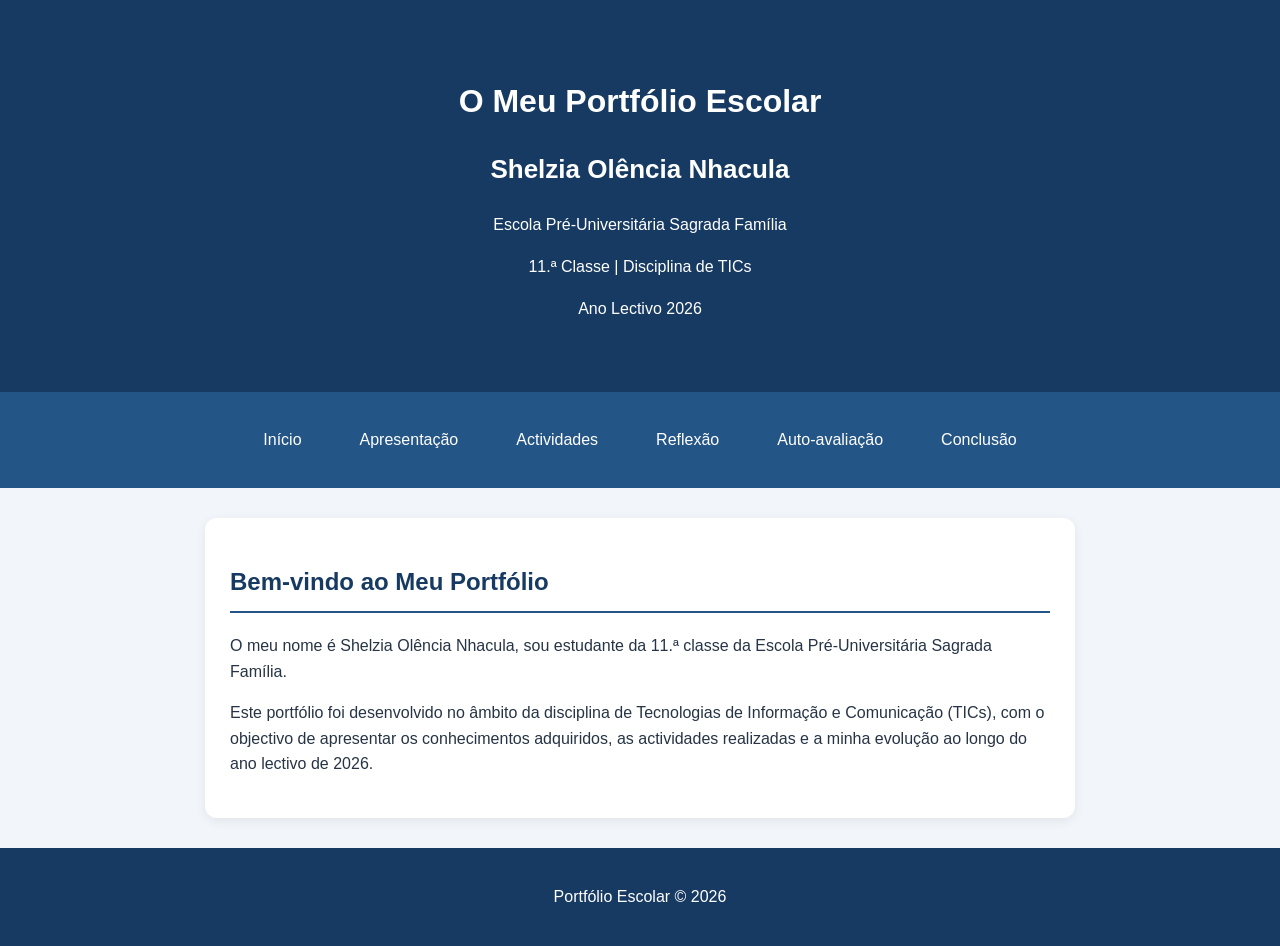
<file: index.html>
<!DOCTYPE html>
<html lang="pt">
<head>
  <meta charset="UTF-8">
  <meta name="viewport" content="width=device-width, initial-scale=1">
  <title>Meu Portfólio Escolar</title>
  <link rel="stylesheet" href="style.css">
</head>
<body>

<header>
  <h1>O Meu Portfólio Escolar</h1>

  <h2 style="color: white; font-size: 26px; text-align: center;">
    Shelzia Olência Nhacula
  </h2>

  <p>Escola Pré-Universitária Sagrada Família</p>
  <p>11.ª Classe | Disciplina de TICs</p>
  <p>Ano Lectivo 2026</p>
</header>

<nav>
  <a href="index.html">Início</a>
  <a href="apresentacao.html">Apresentação</a>
  <a href="actividades.html">Actividades</a>
  <a href="reflexao.html">Reflexão</a>
  <a href="autoavaliacao.html">Auto-avaliação</a>
  <a href="conclusao.html">Conclusão</a>
</nav>

<main>
  
<section id="sobre">
  <h2>Bem-vindo ao Meu Portfólio</h2>

  <p>
    O meu nome é Shelzia Olência Nhacula,
    sou estudante da 11.ª classe da
    Escola Pré-Universitária Sagrada Família.
  </p>

  <p>
    Este portfólio foi desenvolvido no âmbito
    da disciplina de Tecnologias de Informação
    e Comunicação (TICs), com o objectivo de
    apresentar os conhecimentos adquiridos,
    as actividades realizadas e a minha
    evolução ao longo do ano lectivo de 2026.
  </p>
</section>

</main>

<footer>
  <p>Portfólio Escolar © 2026</p>
</footer>

</body>
</html>
</file>
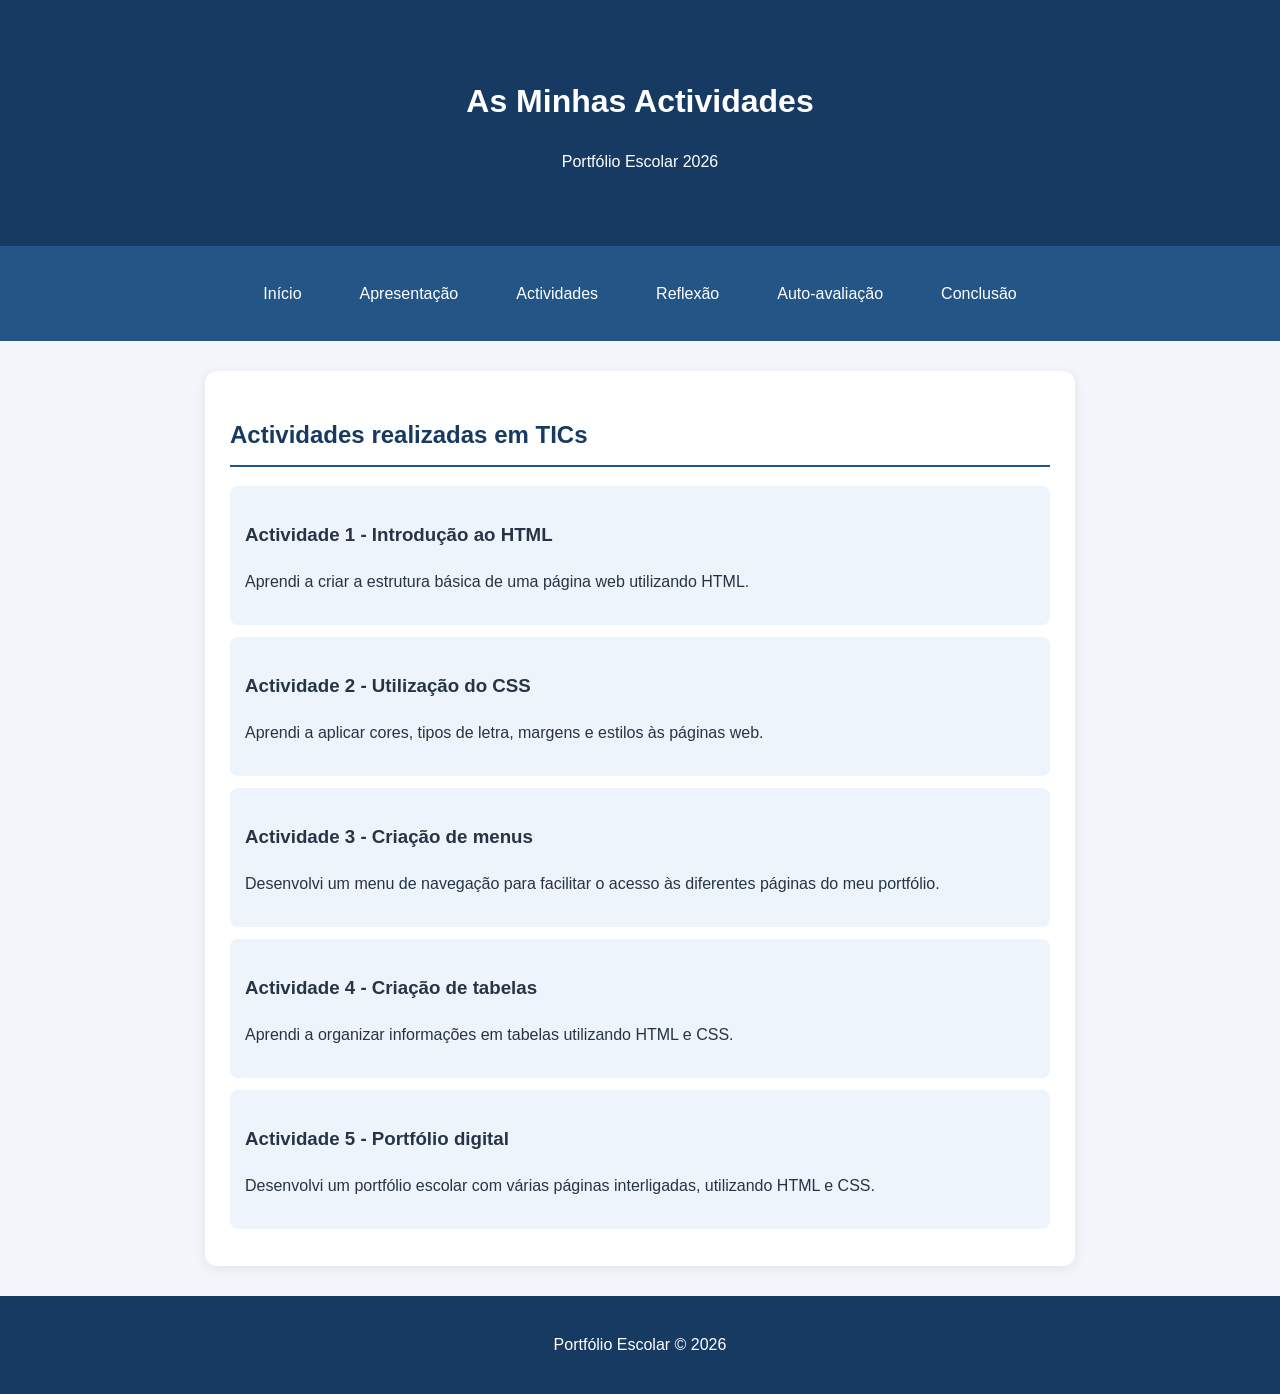
<file: actividades.html>
<!DOCTYPE html>
<html lang="pt">
<head>
  <meta charset="UTF-8">
  <meta name="viewport"
        content="width=device-width, initial-scale=1">
  <title>As Minhas Actividades</title>
  <link rel="stylesheet" href="style.css">
</head>
<body>

<header>
  <h1>As Minhas Actividades</h1>
  <p>Portfólio Escolar 2026</p>
</header>

<nav>
  <a href="index.html">Início</a>
  <a href="apresentacao.html">Apresentação</a>
  <a href="actividades.html">Actividades</a>
  <a href="reflexao.html">Reflexão</a>
  <a href="autoavaliacao.html">Auto-avaliação</a>
  <a href="conclusao.html">Conclusão</a>
</nav>


<main>
  <section>
    <h2>Actividades realizadas em TICs</h2>

    <article>
      <h3>Actividade 1 - Introdução ao HTML</h3>
      <p>
        Aprendi a criar a estrutura básica
        de uma página web utilizando HTML.
      </p>
    </article>

    <article>
      <h3>Actividade 2 - Utilização do CSS</h3>
      <p>
        Aprendi a aplicar cores, tipos de letra,
        margens e estilos às páginas web.
      </p>
    </article>

    <article>
      <h3>Actividade 3 - Criação de menus</h3>
      <p>
        Desenvolvi um menu de navegação
        para facilitar o acesso às diferentes
        páginas do meu portfólio.
      </p>
    </article>

    <article>
      <h3>Actividade 4 - Criação de tabelas</h3>
      <p>
        Aprendi a organizar informações
        em tabelas utilizando HTML e CSS.
      </p>
    </article>

    <article>
      <h3>Actividade 5 - Portfólio digital</h3>
      <p>
        Desenvolvi um portfólio escolar
        com várias páginas interligadas,
        utilizando HTML e CSS.
      </p>
    </article>
  </section>
</main>

<footer>
  <p>Portfólio Escolar © 2026</p>
</footer>

</body>
</html>
</file>
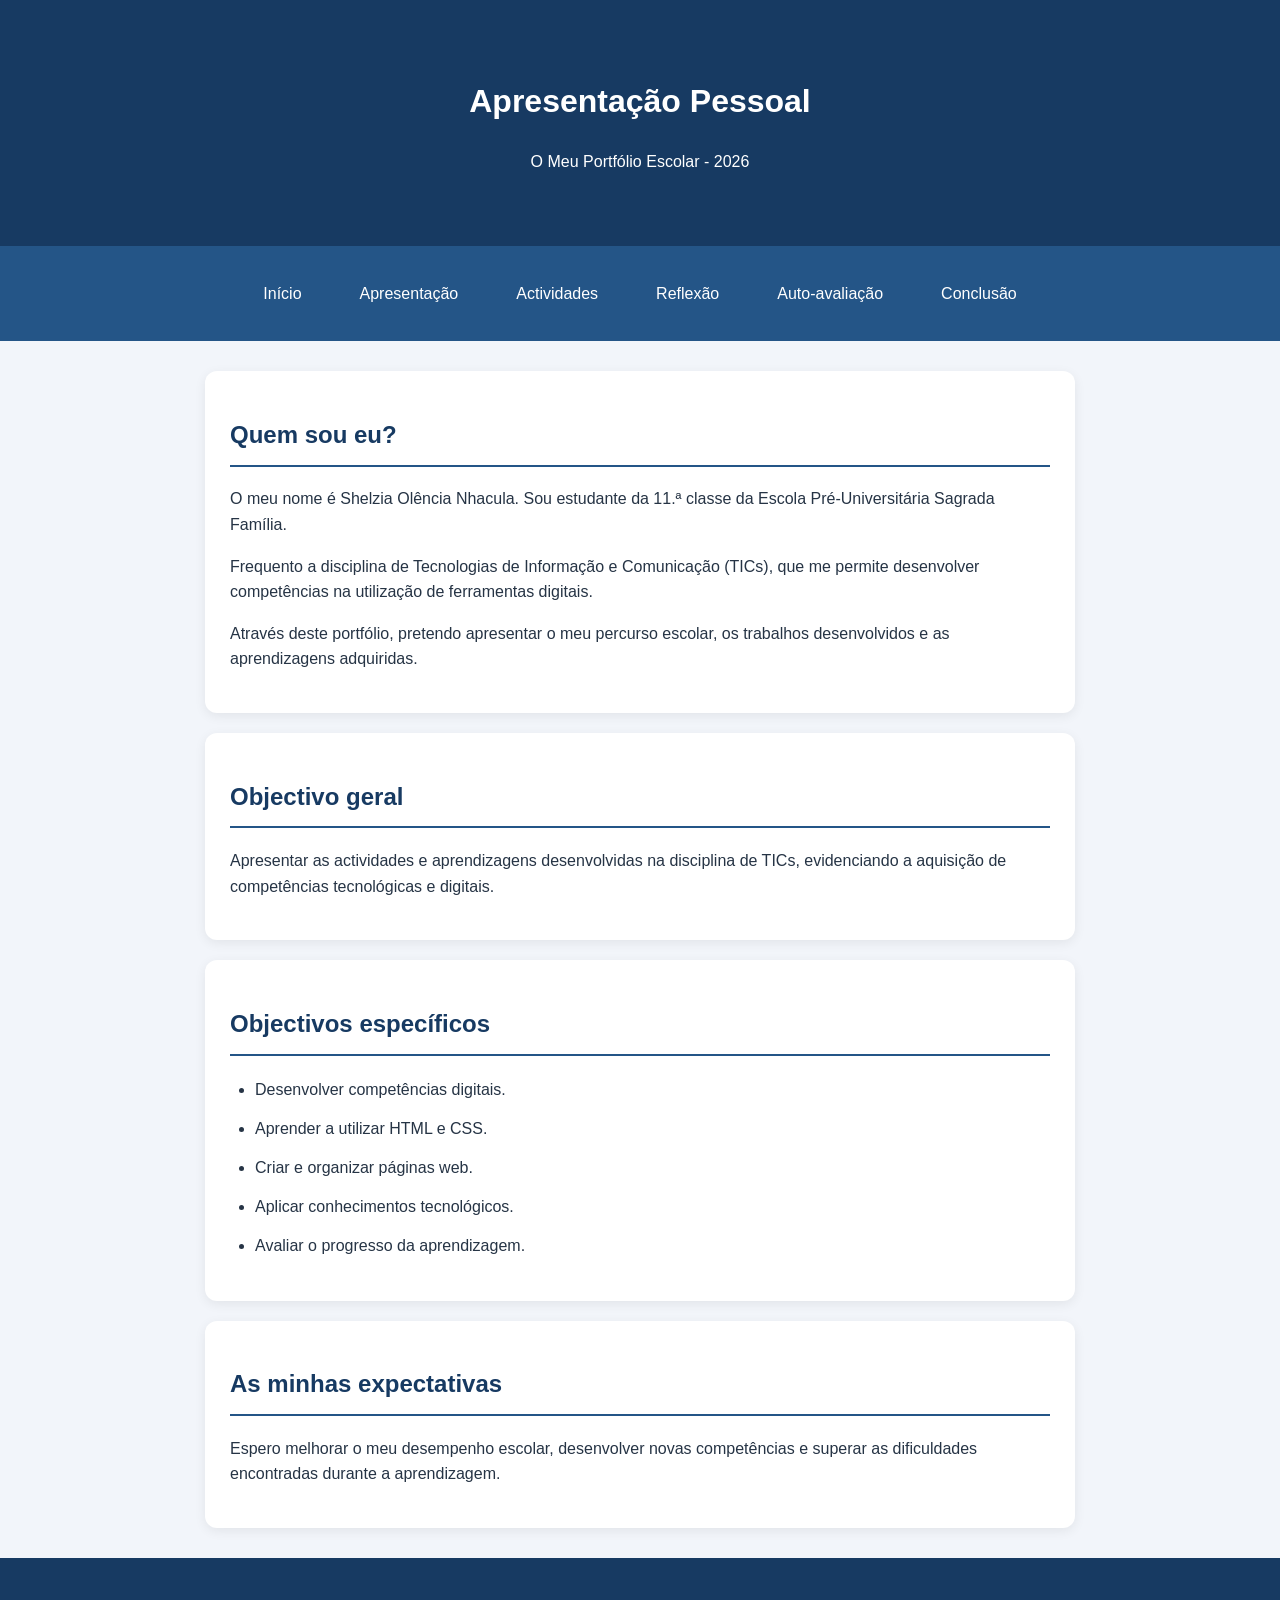
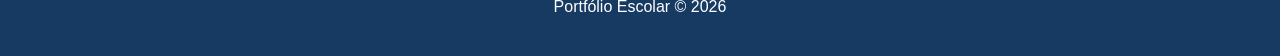
<file: apresentacao.html>
<!DOCTYPE html>
<html lang="pt">
<head>
  <meta charset="UTF-8">
  <meta name="viewport"
        content="width=device-width, initial-scale=1">
  <title>Apresentação Pessoal</title>
  <link rel="stylesheet" href="style.css">
</head>
<body>

<header>
  <h1>Apresentação Pessoal</h1>
  <p>O Meu Portfólio Escolar - 2026</p>
</header>

<nav>
  <a href="index.html">Início</a>
  <a href="apresentacao.html">Apresentação</a>
  <a href="actividades.html">Actividades</a>
  <a href="reflexao.html">Reflexão</a>
  <a href="autoavaliacao.html">Auto-avaliação</a>
  <a href="conclusao.html">Conclusão</a>
</nav>

<main>
 
<section>
  <h2>Quem sou eu?</h2>

  <p>
    O meu nome é Shelzia Olência Nhacula.
    Sou estudante da 11.ª classe da
    Escola Pré-Universitária Sagrada Família.
  </p>

  <p>
    Frequento a disciplina de Tecnologias
    de Informação e Comunicação (TICs),
    que me permite desenvolver competências
    na utilização de ferramentas digitais.
  </p>

  <p>
    Através deste portfólio, pretendo
    apresentar o meu percurso escolar,
    os trabalhos desenvolvidos e as
    aprendizagens adquiridas.
  </p>
</section>

 
<section>
  <h2>Objectivo geral</h2>
  <p>
    Apresentar as actividades e aprendizagens
    desenvolvidas na disciplina de TICs,
    evidenciando a aquisição de competências
    tecnológicas e digitais.
  </p>
</section>

<section>
  <h2>Objectivos específicos</h2>
  <ul>
    <li>Desenvolver competências digitais.</li>
    <li>Aprender a utilizar HTML e CSS.</li>
    <li>Criar e organizar páginas web.</li>
    <li>Aplicar conhecimentos tecnológicos.</li>
    <li>Avaliar o progresso da aprendizagem.</li>
  </ul>
</section>


  <section>
    <h2>As minhas expectativas</h2>
    <p>Espero melhorar o meu desempenho
    escolar, desenvolver novas competências
    e superar as dificuldades encontradas
    durante a aprendizagem.</p>
  </section>
</main>

<footer>
  <p>Portfólio Escolar © 2026</p>
</footer>

</body>
</html>
</file>
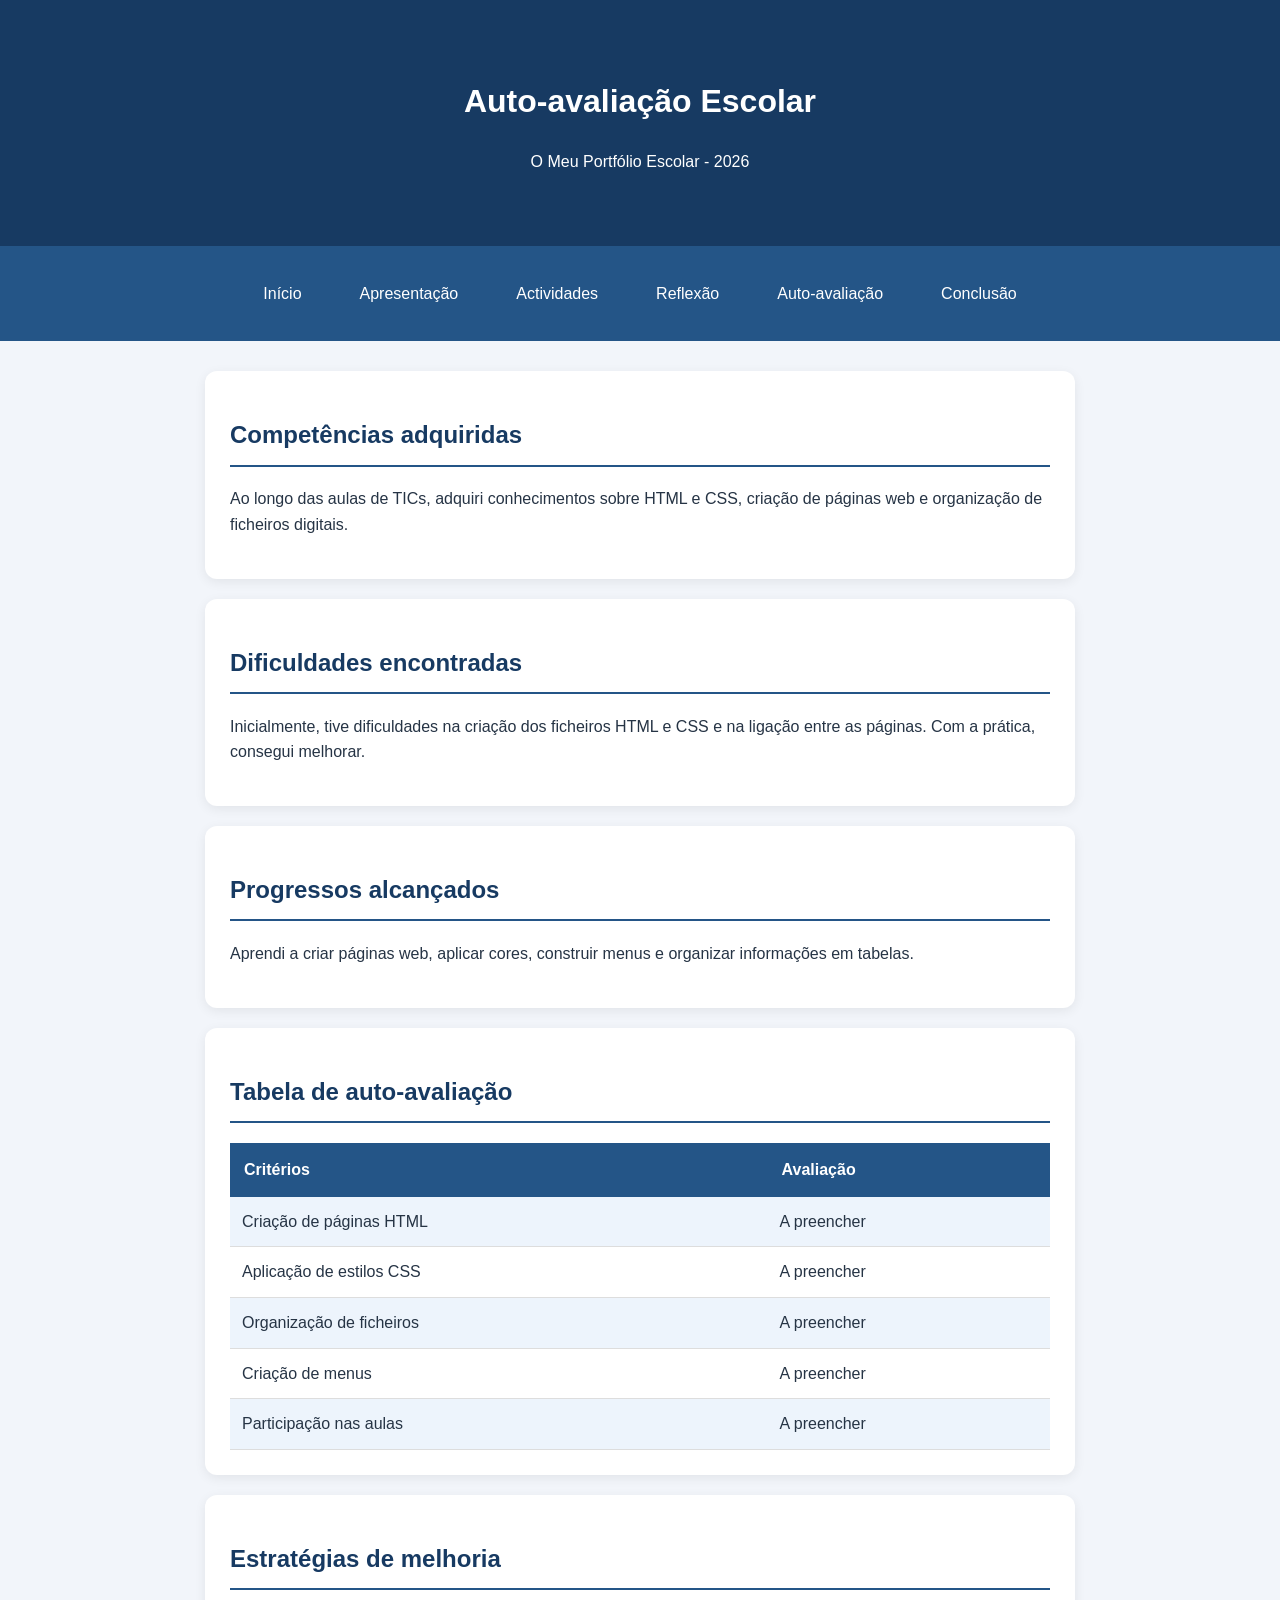
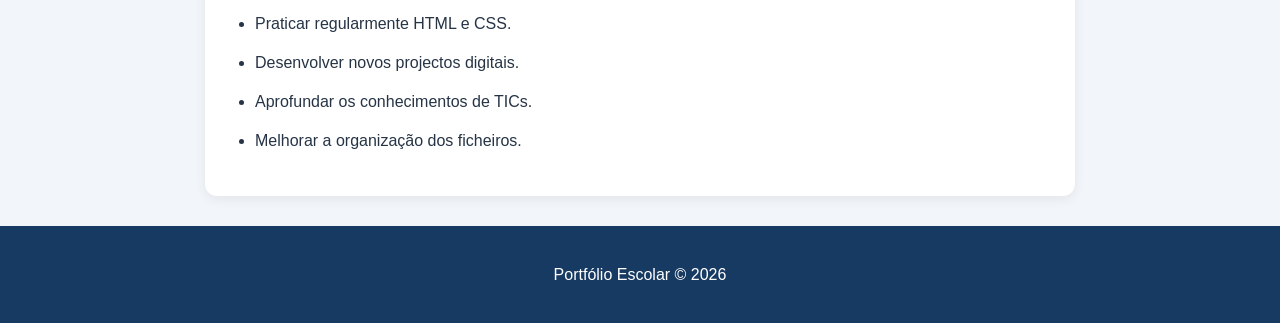
<file: autoavaliacao.html>
<!DOCTYPE html>
<html lang="pt">
<head>
  <meta charset="UTF-8">
  <meta name="viewport"
        content="width=device-width, initial-scale=1">
  <title>Auto-avaliação Escolar</title>
  <link rel="stylesheet" href="style.css">
</head>
<body>

<header>
  <h1>Auto-avaliação Escolar</h1>
  <p>O Meu Portfólio Escolar - 2026</p>
</header>

<nav>
  <a href="index.html">Início</a>
  <a href="apresentacao.html">Apresentação</a>
  <a href="actividades.html">Actividades</a>
  <a href="reflexao.html">Reflexão</a>
  <a href="autoavaliacao.html">Auto-avaliação</a>
  <a href="conclusao.html">Conclusão</a>
</nav>


<main>

<section>
  <h2>Competências adquiridas</h2>
  <p>
    Ao longo das aulas de TICs, adquiri
    conhecimentos sobre HTML e CSS,
    criação de páginas web e organização
    de ficheiros digitais.
  </p>
</section>

<section>
  <h2>Dificuldades encontradas</h2>
  <p>
    Inicialmente, tive dificuldades
    na criação dos ficheiros HTML e CSS
    e na ligação entre as páginas.
    Com a prática, consegui melhorar.
  </p>
</section>

<section>
  <h2>Progressos alcançados</h2>
  <p>
    Aprendi a criar páginas web,
    aplicar cores, construir menus
    e organizar informações em tabelas.
  </p>
</section>

<section>
  <h2>Tabela de auto-avaliação</h2>

  <table>
    <tr>
      <th>Critérios</th>
      <th>Avaliação</th>
    </tr>
    <tr>
      <td>Criação de páginas HTML</td>
      <td>A preencher</td>
    </tr>
    <tr>
      <td>Aplicação de estilos CSS</td>
      <td>A preencher</td>
    </tr>
    <tr>
      <td>Organização de ficheiros</td>
      <td>A preencher</td>
    </tr>
    <tr>
      <td>Criação de menus</td>
      <td>A preencher</td>
    </tr>
    <tr>
      <td>Participação nas aulas</td>
      <td>A preencher</td>
    </tr>
  </table>
</section>

<section>
  <h2>Estratégias de melhoria</h2>
  <ul>
    <li>Praticar regularmente HTML e CSS.</li>
    <li>Desenvolver novos projectos digitais.</li>
    <li>Aprofundar os conhecimentos de TICs.</li>
    <li>Melhorar a organização dos ficheiros.</li>
  </ul>
</section>

</main>

<footer>
  <p>Portfólio Escolar © 2026</p>
</footer>

</body>
</html>
</file>
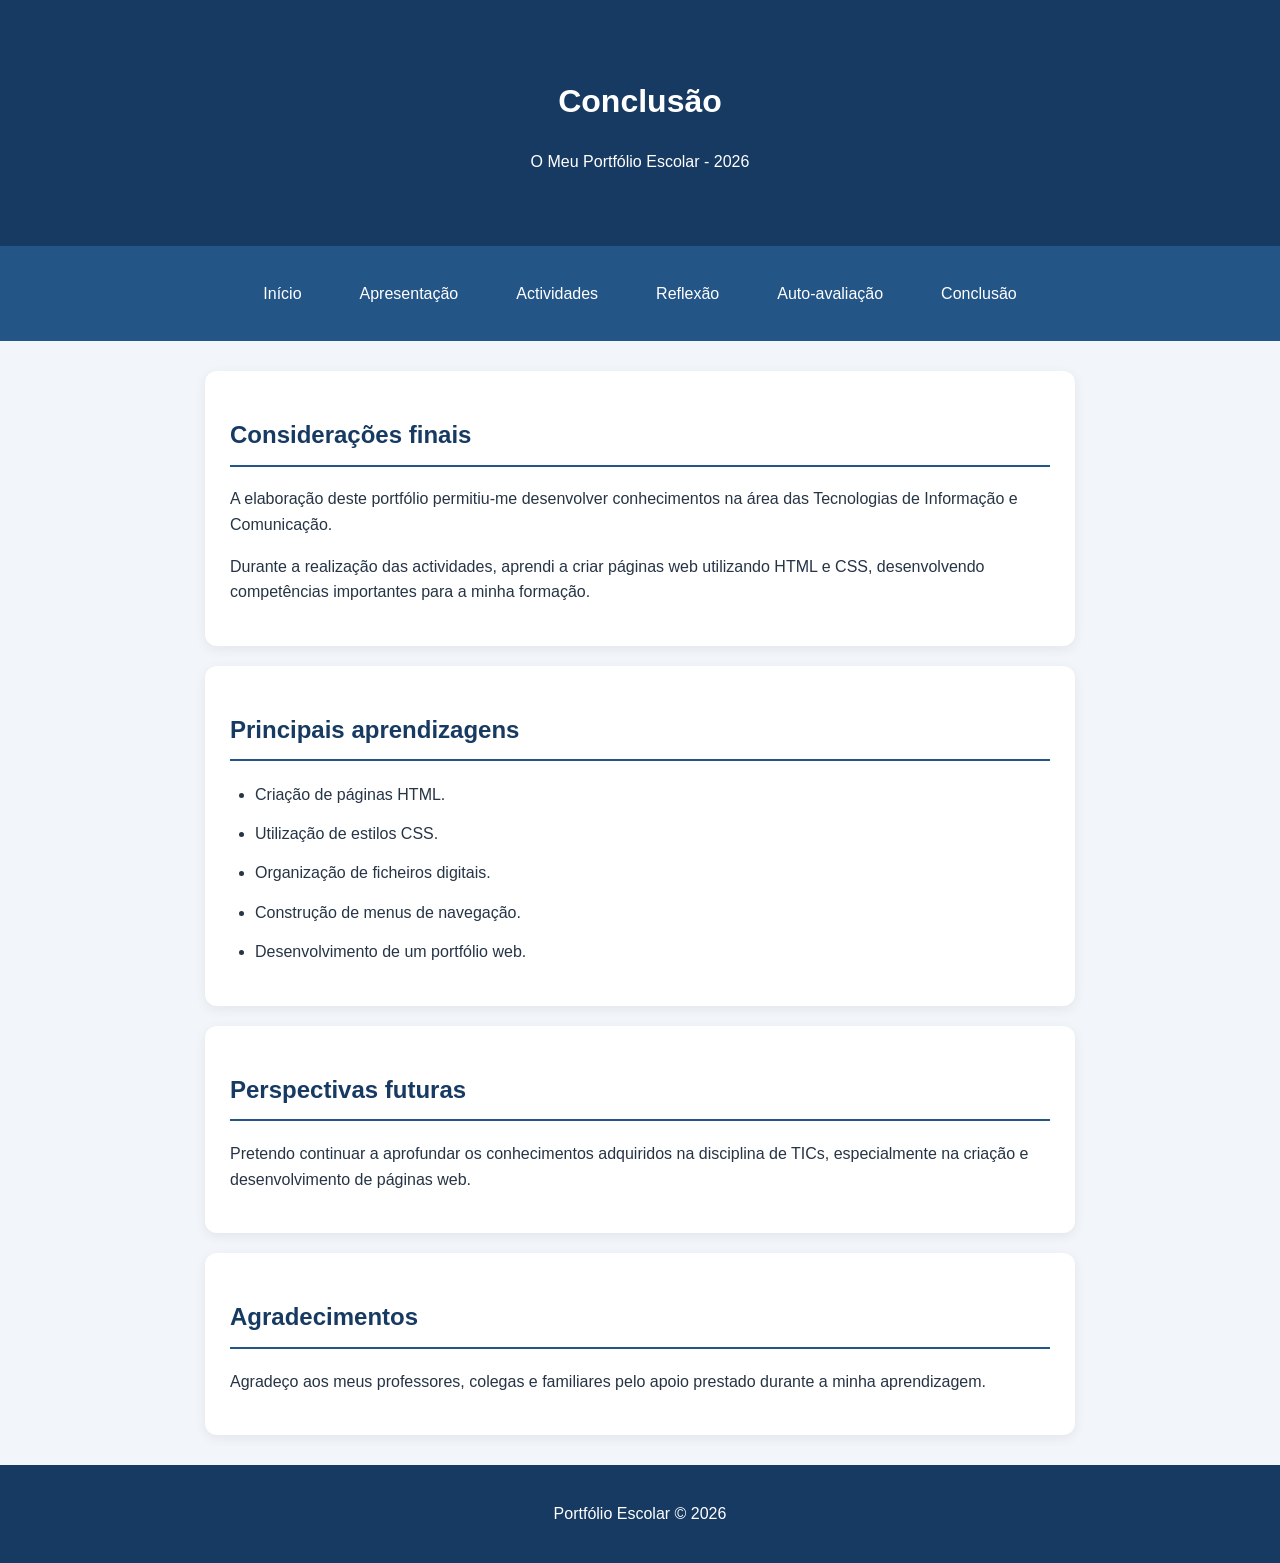
<file: conclusao.html>
<!DOCTYPE html>
<html lang="pt">
<head>
  <meta charset="UTF-8">
  <meta name="viewport"
        content="width=device-width, initial-scale=1">
  <title>Conclusão do Portfólio</title>
  <link rel="stylesheet" href="style.css">
</head>
<body>

<header>
  <h1>Conclusão</h1>
  <p>O Meu Portfólio Escolar - 2026</p>
</header>

<nav>
  <a href="index.html">Início</a>
  <a href="apresentacao.html">Apresentação</a>
  <a href="actividades.html">Actividades</a>
  <a href="reflexao.html">Reflexão</a>
  <a href="autoavaliacao.html">Auto-avaliação</a>
  <a href="conclusao.html">Conclusão</a>
</nav>


<main>

<section>
  <h2>Considerações finais</h2>

  <p>
    A elaboração deste portfólio permitiu-me
    desenvolver conhecimentos na área das
    Tecnologias de Informação e Comunicação.
  </p>

  <p>
    Durante a realização das actividades,
    aprendi a criar páginas web utilizando
    HTML e CSS, desenvolvendo competências
    importantes para a minha formação.
  </p>
</section>

<section>
  <h2>Principais aprendizagens</h2>

  <ul>
    <li>Criação de páginas HTML.</li>
    <li>Utilização de estilos CSS.</li>
    <li>Organização de ficheiros digitais.</li>
    <li>Construção de menus de navegação.</li>
    <li>Desenvolvimento de um portfólio web.</li>
  </ul>
</section>

<section>
  <h2>Perspectivas futuras</h2>

  <p>
    Pretendo continuar a aprofundar os
    conhecimentos adquiridos na disciplina
    de TICs, especialmente na criação
    e desenvolvimento de páginas web.
  </p>
</section>

<section>
  <h2>Agradecimentos</h2>

  <p>
    Agradeço aos meus professores,
    colegas e familiares pelo apoio
    prestado durante a minha aprendizagem.
  </p>
</section>

</main>

<footer>
  <p>Portfólio Escolar © 2026</p>
</footer>

</body>
</html>
</file>
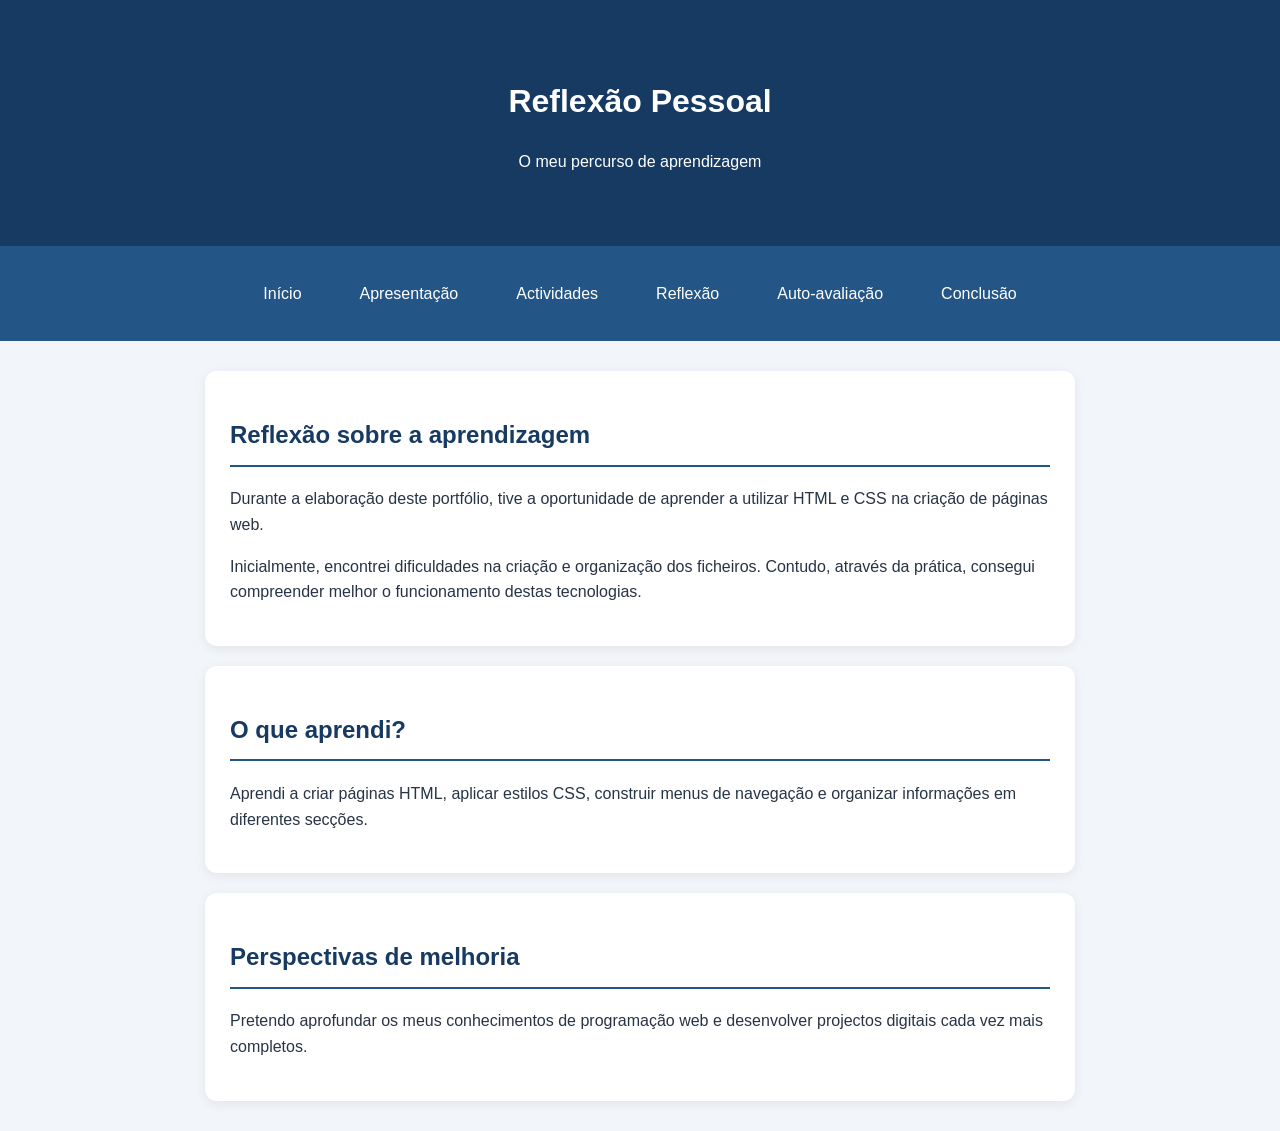
<file: reflexao.html>
<!DOCTYPE html>
<html lang="pt">
<head>
  <meta charset="UTF-8">
  <meta name="viewport"
        content="width=device-width, initial-scale=1">
  <title>Reflexão Pessoal</title>
  <link rel="stylesheet" href="style.css">
</head>
<body>

<header>
  <h1>Reflexão Pessoal</h1>
  <p>O meu percurso de aprendizagem</p>
</header>

<nav>
  <a href="index.html">Início</a>
  <a href="apresentacao.html">Apresentação</a>
  <a href="actividades.html">Actividades</a>
  <a href="reflexao.html">Reflexão</a>
  <a href="autoavaliacao.html">Auto-avaliação</a>
  <a href="conclusao.html">Conclusão</a>
</nav>


<main>
  <section>
    <h2>Reflexão sobre a aprendizagem</h2>

    <p>
      Durante a elaboração deste portfólio,
      tive a oportunidade de aprender a
      utilizar HTML e CSS na criação de
      páginas web.
    </p>

    <p>
      Inicialmente, encontrei dificuldades
      na criação e organização dos ficheiros.
      Contudo, através da prática, consegui
      compreender melhor o funcionamento
      destas tecnologias.
    </p>
  </section>

  <section>
    <h2>O que aprendi?</h2>

    <p>
      Aprendi a criar páginas HTML,
      aplicar estilos CSS, construir menus
      de navegação e organizar informações
      em diferentes secções.
    </p>
  </section>

  <section>
    <h2>Perspectivas de melhoria</h2>

    <p>
      Pretendo aprofundar os meus
      conhecimentos de programação web
      e desenvolver projectos digitais
      cada vez mais completos.
    </p>
  </section>
</main>

</body>
</html>
</file>
<file: style.css>
* {
  box-sizing: border-box;
}

body {
  margin: 0;
  font-family: Arial, sans-serif;
  background: #f2f5fa;
  color: #263445;
  line-height: 1.6;
}

header {
  background: #173a62;
  color: white;
  text-align: center;
  padding: 55px 20px;
}

nav {
  background: #245587;
  padding: 15px;
  text-align: center;
}

nav a {
  color: white;
  text-decoration: none;
  margin: 10px;
}

main {
  max-width: 900px;
  margin: 30px auto;
  padding: 0 15px;
}

section {
  background: white;
  margin-bottom: 20px;
  padding: 25px;
  border-radius: 12px;
  box-shadow: 0 3px 12px #00000012;
}

h2 {
  color: #173a62;
}

article {
  background: #edf4fc;
  padding: 15px;
  margin: 12px 0;
  border-radius: 8px;
}

footer {
  background: #173a62;
  color: white;
  text-align: center;
  padding: 20px;
}

@media (max-width: 600px) {
  nav a {
    display: inline-block;
    margin: 5px;
  }
}

section ul {
  padding-left: 25px;
}

section li {
  margin-bottom: 12px;
  line-height: 1.7;
}

section h2 {
  border-bottom: 2px solid #245587;
  padding-bottom: 10px;
}

table {
  width: 100%;
  border-collapse: collapse;
  margin-top: 20px;
}

th {
  background-color: #245587;
  color: white;
  padding: 14px;
  text-align: left;
}

td {
  padding: 12px;
  border-bottom: 1px solid #ddd;
}

tr:nth-child(even) {
  background-color: #edf4fc;
}

tr:hover {
  background-color: #dceaf8;
}

nav {
  display: flex;
  justify-content: center;
  align-items: center;
  flex-wrap: wrap;
  gap: 8px;
  padding: 15px;
}

nav a {
  color: white;
  text-decoration: none;
  padding: 10px 15px;
  border-radius: 6px;
  transition: background 0.3s;
}

nav a:hover {
  background-color: #173a62;
}
</file>
